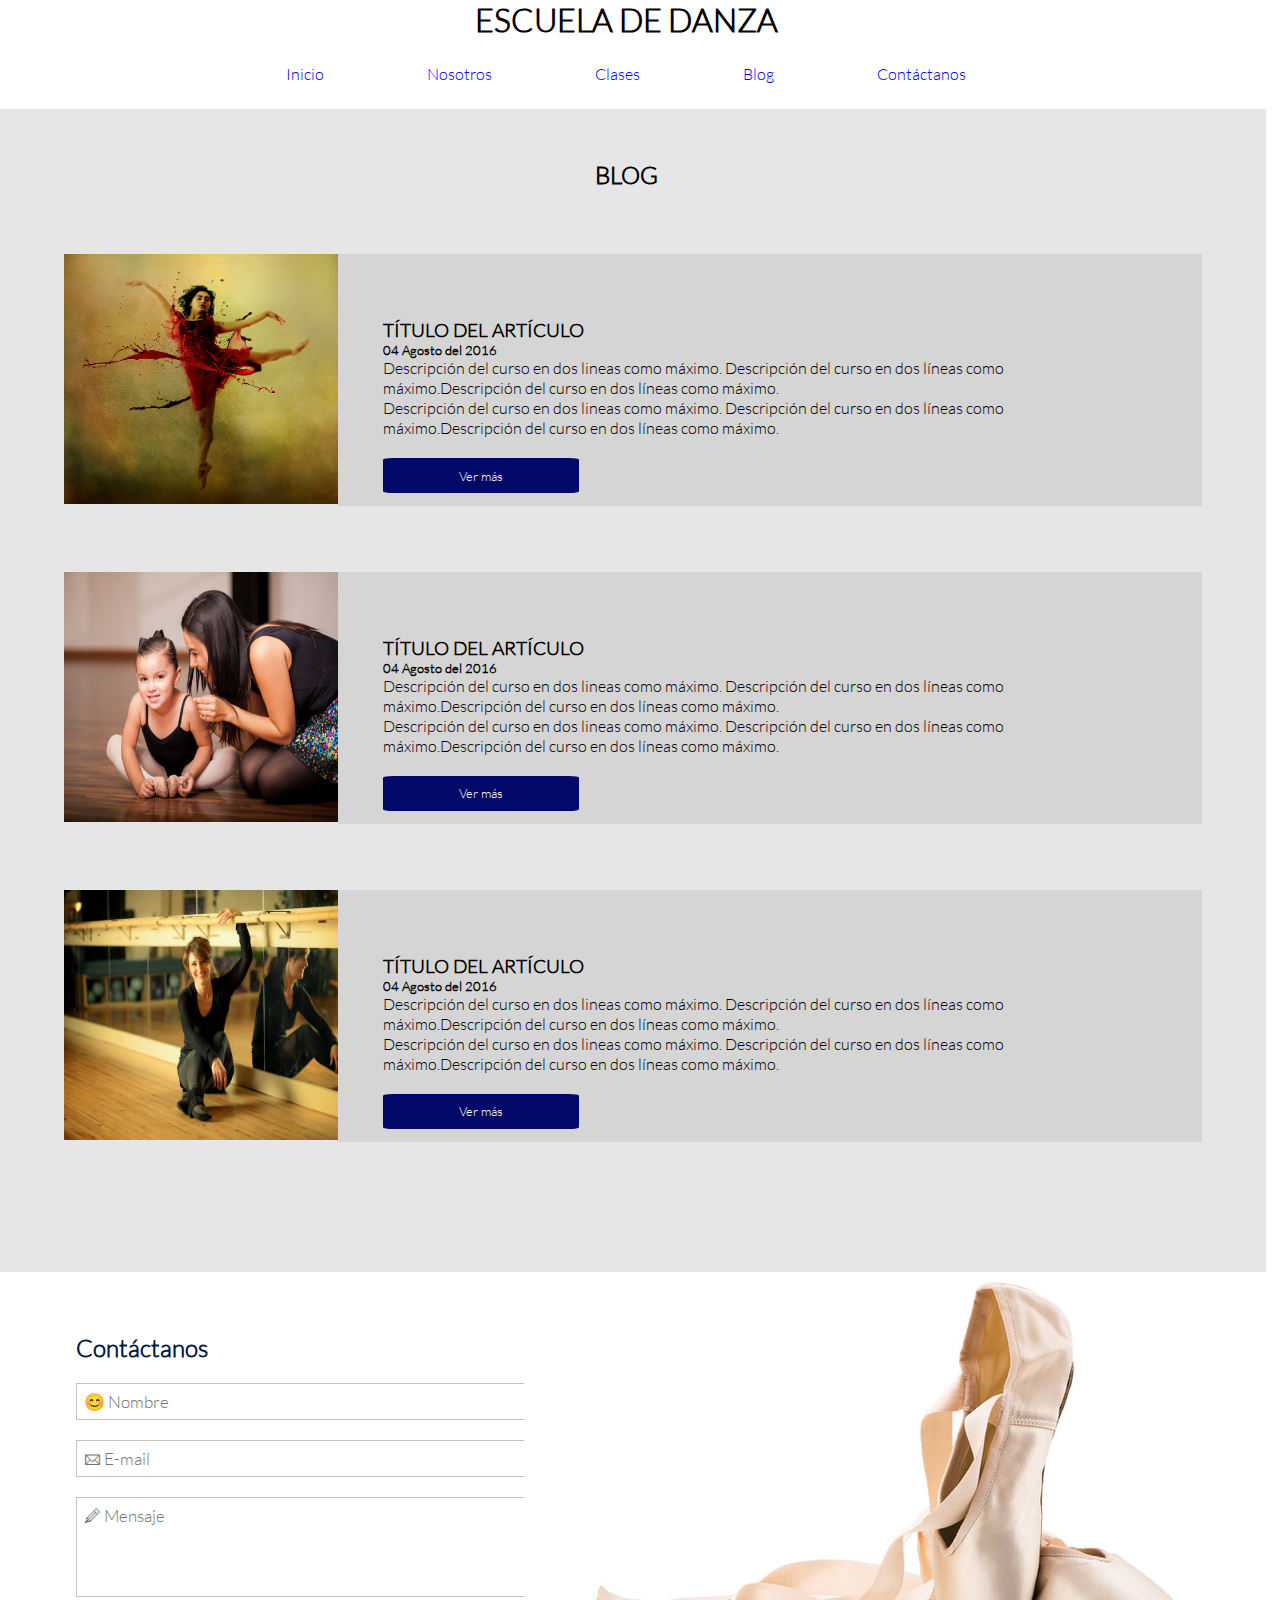
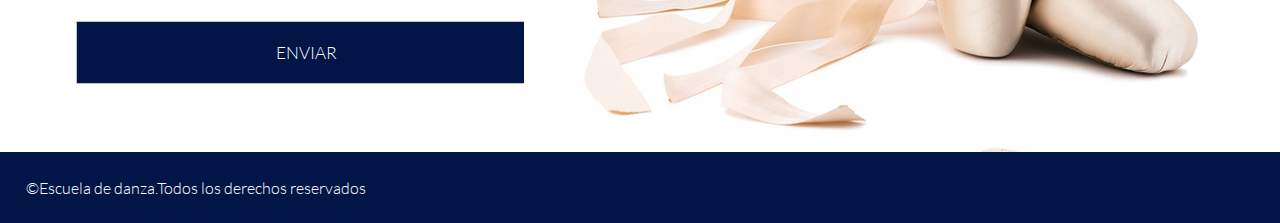
<file: blog.html>
<!DOCTYPE html>
<html lang="esp">
<head>
	<meta charset="UTF-8">
	<title>Escuela de Danza</title>
	<link rel='stylesheet' type='text/css' href='http://fonts.googleapis.com/css?family=Montserrat:400,700'>
	<link rel="stylesheet" type="text/css" href="css/grid-system.css">
	<link rel="stylesheet" type="text/css" href="css/utilities.css">
	<link rel="stylesheet" type="text/css" href="css/common.css">
	<link rel="stylesheet" type="text/css" href="css/blog.css">
</head>
<body>
	<div class="container-fluid">
		<header>
			<div class="row text-center">
				<div class="col-12">
					<h1>ESCUELA DE DANZA</h1>
				</div>
			</div>
			<div class="row text-center"><!--Aquí esta el menú-->
				<div class="col-12">
					<ul>
						<li><a href="index.html">Inicio</a></li>
						<li><a href="nosotros.html">Nosotros</a></li>
						<li><a href="clases.html">Clases</a></li>
						<li><a href="blog.html">Blog</a></li>
						<li><a href="#formulario">Contáctanos</a></li>
					</ul>
				</div>
			</div><!--Aquí esta el menú-->
		</header>
		<section><!--seccion del blog-->
			<div class="row bkg"><!--row del titulo-->
				<div class="col-12 text-center">
					<h2>BLOG</h2>
				</div>
			</div><!--row del titulo-->
			<div class="row bkg"><!--Primer parrafo con imagen-->
				<div class="col-3"><!--imagen-->
					<img src="img/blog1.jpg" class="cuadro">
				</div><!--imagen-->
				<div class="col-9 bg">
					<h3>TÍTULO DEL ARTÍCULO</h3>
					<h5>04 Agosto del 2016</h5>
					<p>Descripción del curso en dos lineas como máximo. Descripción del curso en dos líneas como máximo.Descripción del curso en dos líneas como máximo.</p>
					<p>Descripción del curso en dos lineas como máximo. Descripción del curso en dos líneas como máximo.Descripción del curso en dos líneas como máximo.</p>
					<br>
					<button>
						Ver más
					</button>
				</div>
			</div><!--Primer parrafo con imagen-->
			<div class="row bkg"><!--segundo parrafo con imagen-->
				<div class="col-3"><!--imagen-->
					<img src="img/profesor_5.jpg" class="cuadro">
				</div><!--imagen-->
				<div class="col-9 bg">
					<h3>TÍTULO DEL ARTÍCULO</h3>
					<h5>04 Agosto del 2016</h5>
					<p>Descripción del curso en dos lineas como máximo. Descripción del curso en dos líneas como máximo.Descripción del curso en dos líneas como máximo.</p>
					<p>Descripción del curso en dos lineas como máximo. Descripción del curso en dos líneas como máximo.Descripción del curso en dos líneas como máximo.</p>
					<br>
					<button>
						Ver más
					</button>
				</div>
			</div><!--segundo parrafo con imagen-->
			<div class="row bkg pdb"><!--tercer parrafo con imagen-->
				<div class="col-3"><!--imagen-->
					<img src="img/instructor_1.jpg" class="cuadro">
				</div><!--imagen-->
				<div class="col-9 bg">
					<h3>TÍTULO DEL ARTÍCULO</h3>
					<h5>04 Agosto del 2016</h5>
					<p>Descripción del curso en dos lineas como máximo. Descripción del curso en dos líneas como máximo.Descripción del curso en dos líneas como máximo.</p>
					<p>Descripción del curso en dos lineas como máximo. Descripción del curso en dos líneas como máximo.Descripción del curso en dos líneas como máximo.</p>
					<br>
					<button>
						Ver más
					</button>
				</div>
			</div><!--tercer parrafo con imagen-->
		</section><!--seccion del blog-->
		<section><!--sección del formulario-->
			<div class="row"><!--este es el row-->
				<a name="formulario">
					<div class="col-6"><!--este es el formulario-->
						<form action="#">
							<h2 class="h2">Contáctanos</h2>
							<input type="text" name="nombre" placeholder="&#128522; Nombre">
							<input type="text" name="text" placeholder="&#128386; E-mail">
							<textarea name="mensaje" placeholder="&#128393; Mensaje"></textarea>
							<input type="button" value="ENVIAR" id="boton">
						</form>
					</div>
				</a><!--este es el formulario-->
				<div class="col-6 zapatillas"><!--esta es la imagen de fondo de las zapatillas-->
				</div><!--esta es la imagen de fondo de las zapatillas-->
			</div><!--este es el row-->
		</section><!--sección del formulario-->
		<footer>
			<div class="row">
				<div class="col-12">
					<p>&copy;Escuela de danza.Todos los derechos reservados</p>
				</div>
			</div>
		</footer>
	</div>
</body>
</html>
</file>
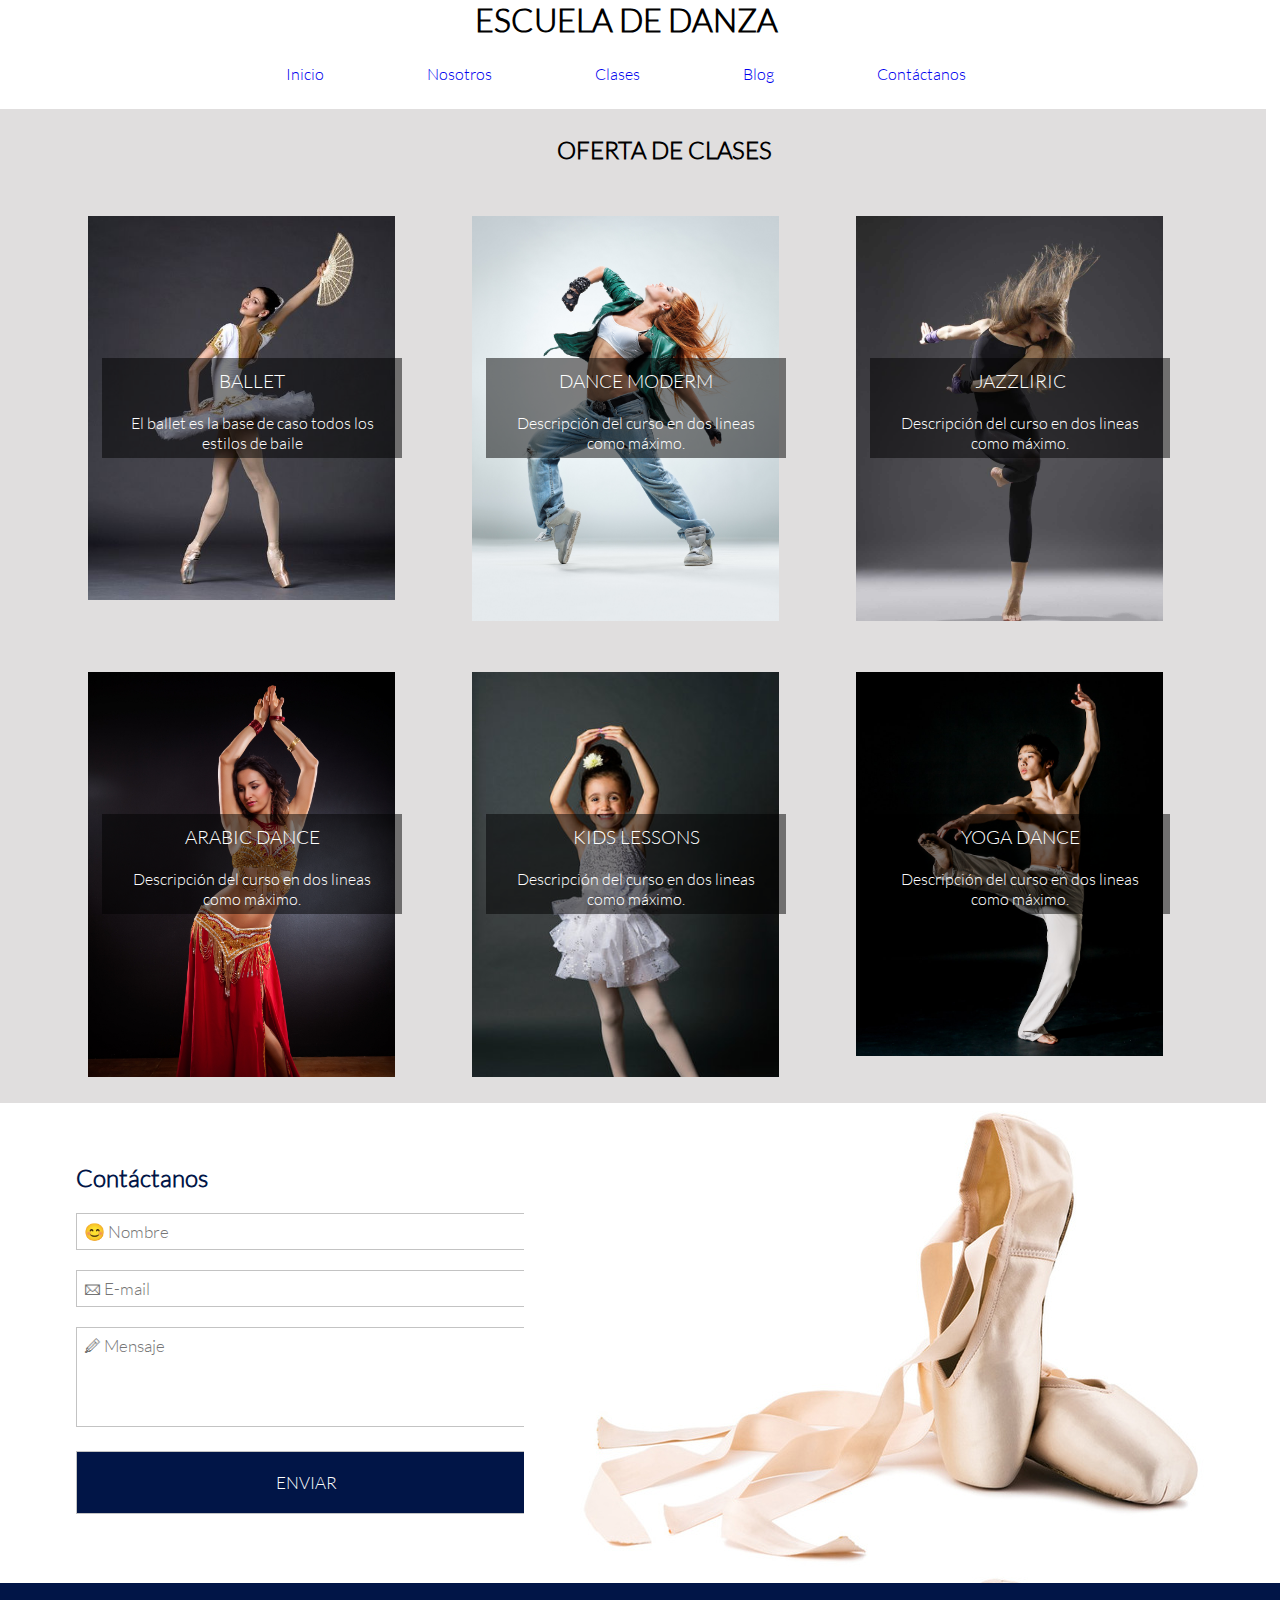
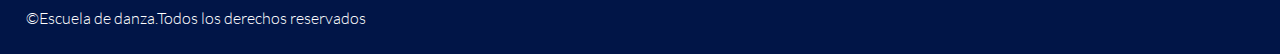
<file: clases.html>
<!DOCTYPE html>
<html lang="esp">
<head>
	<meta charset="UTF-8">
	<title>Escuela de Danza</title>
	<link rel='stylesheet' type='text/css' href='http://fonts.googleapis.com/css?family=Montserrat:400,700'>
	<link rel="stylesheet" type="text/css" href="css/grid-system.css">
	<link rel="stylesheet" type="text/css" href="css/utilities.css">
	<link rel="stylesheet" type="text/css" href="css/common.css">
	<link rel="stylesheet" type="text/css" href="css/clases.css">
</head>
<body>
	<div class="container-fluid"><!--este es el container-->
		<header>
			<div class="row text-center">
				<div class="col-12">
					<h1>ESCUELA DE DANZA</h1>
				</div>
			</div>
			<div class="row text-center"><!--Aquí esta el menú-->
				<div class="col-12">
					<ul>
						<li><a href="index.html">Inicio</a></li>
						<li><a href="nosotros.html">Nosotros</a></li>
						<li><a href="clases.html">Clases</a></li>
						<li><a href="blog.html">Blog</a></li>
						<li><a href="#formulario">Contáctanos</a></li>
					</ul>
				</div>
			</div><!--Aquí esta el menú-->
		</header>
		<section><!--catalogo de oferta de clases-->
			<div class="row clases pd"><!--este es el row del titulo-->
				<div class="col-12 text-center">
					<h2>OFERTA DE CLASES</h2>
				</div>
			</div><!--este es el row del titulo-->
			<div class="row clases"><!--este es el primer row de imagenes-->
				<div class="col-4" id="prim">
					<p class="transp">
						<big>BALLET</big>
						<br>
						<br>
						El ballet es la base de caso todos los<br>
						estilos de baile
					</p>
				</div>
				<div class="col-4" id="seg">
					<p class="transp">
						<big>DANCE MODERM</big>
						<br>
						<br>
						Descripción del curso en dos lineas<br>
						como máximo.
					</p>
				</div>
				<div class="col-4" id="ter">
					<p class="transp">
						<big>JAZZLIRIC</big>
						<br>
						<br>
						Descripción del curso en dos lineas<br>
						como máximo.
					</p>
				</div>
			</div><!--este es el primer row de imagenes-->
			<div class="row clases"><!--este es el segundo row de imagenes-->
				<div class="col-4" id="cuart">
					<p class="transp">
						<big>ARABIC DANCE</big>
						<br>
						<br>
						Descripción del curso en dos lineas<br>
						como máximo.
					</p>
				</div>
				<div class="col-4" id="quin">
					<p class="transp">
						<big>KIDS LESSONS</big>
						<br>
						<br>
						Descripción del curso en dos lineas<br>
						como máximo.
					</p>
				</div>
				<div class="col-4" id="sext">
					<p class="transp">
						<big>YOGA DANCE</big>
						<br>
						<br>
						Descripción del curso en dos lineas<br>
						como máximo.
					</p>
				</div>
			</div><!--este es el segundo row de imagenes-->
		</section><!--catalogo de oferta de clases-->
		<section><!--sección del formulario-->
			<div class="row"><!--este es el row-->
				<a name="formulario">
					<div class="col-6"><!--este es el formulario-->
						<form action="#">
							<h2 class="h2">Contáctanos</h2>
							<input type="text" name="nombre" placeholder="&#128522; Nombre">
							<input type="text" name="text" placeholder="&#128386; E-mail">
							<textarea name="mensaje" placeholder="&#128393; Mensaje"></textarea>
							<input type="button" value="ENVIAR" id="boton">
						</form>
					</div>
				</a><!--este es el formulario-->
				<div class="col-6 zapatillas"><!--esta es la imagen de fondo de las zapatillas-->
				</div><!--esta es la imagen de fondo de las zapatillas-->
			</div><!--este es el row-->
		</section><!--sección del formulario-->
		<footer>
			<div class="row">
				<div class="col-12">
					<p>&copy;Escuela de danza.Todos los derechos reservados</p>
				</div>
			</div>
		</footer>
	</div><!--termina el container-->
</body>
</html>
</file>
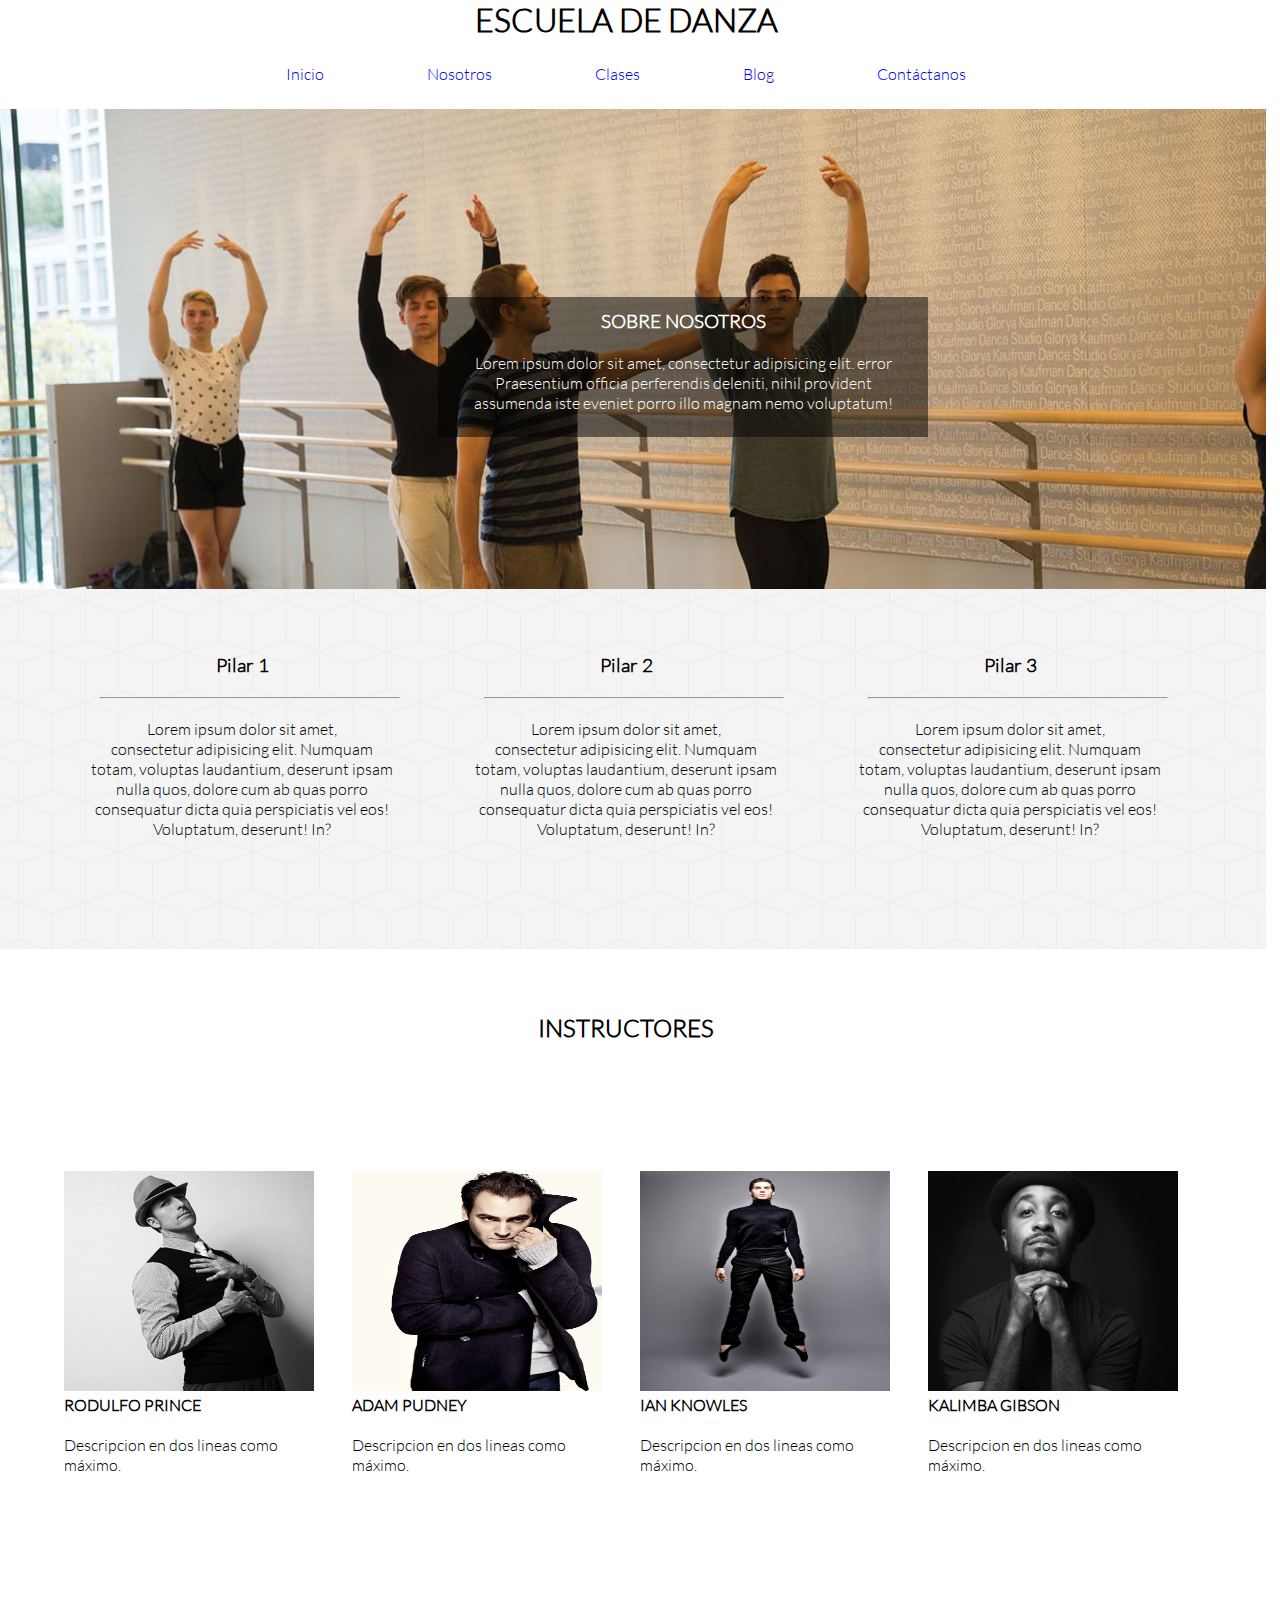
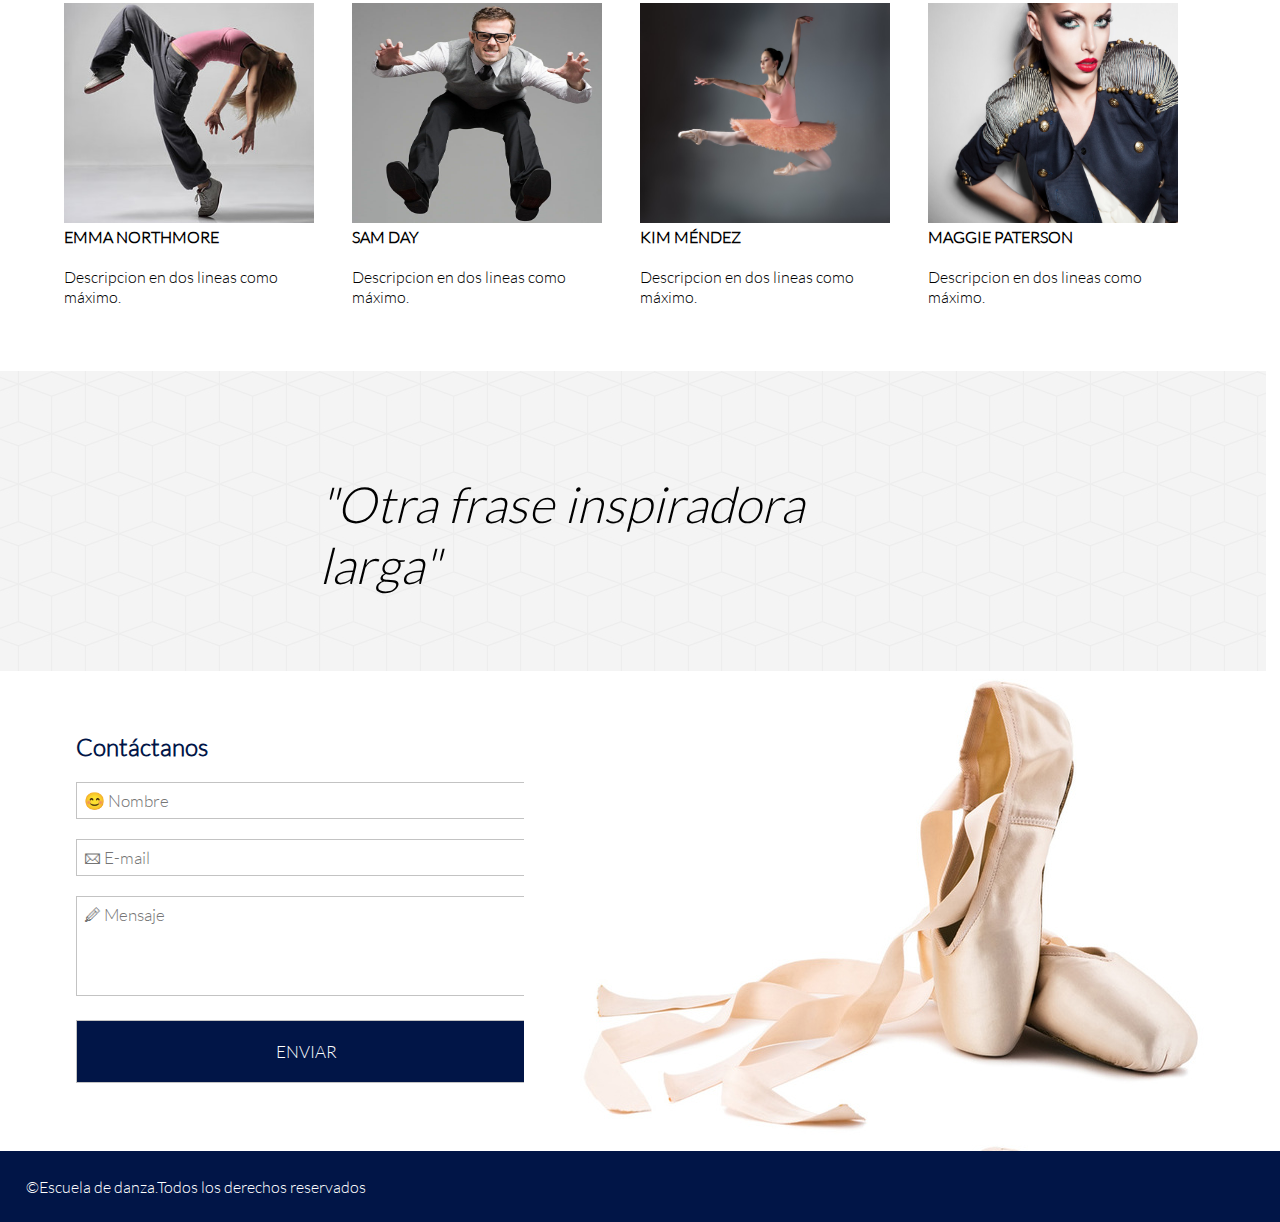
<file: nosotros.html>
<!DOCTYPE html>
<html lang="esp">
<head>
	<meta charset="UTF-8">
	<title>Escuela de Danza</title>
	<link rel='stylesheet' type='text/css' href='http://fonts.googleapis.com/css?family=Montserrat:400,700'>
	<link rel="stylesheet" type="text/css" href="css/grid-system.css">
	<link rel="stylesheet" type="text/css" href="css/utilities.css">
	<link rel="stylesheet" type="text/css" href="css/common.css">
	<link rel="stylesheet" type="text/css" href="css/nosotros.css">
</head>
<body>
	<div class="container-fluid"><!--este es el container-->
		<header>
			<div class="row text-center">
				<div class="col-12">
					<h1>ESCUELA DE DANZA</h1>
				</div>
			</div>
			<div class="row text-center"><!--Aquí esta el menú-->
				<div class="col-12">
					<ul>
						<li><a href="index.html">Inicio</a></li>
						<li><a href="nosotros.html">Nosotros</a></li>
						<li><a href="clases.html">Clases</a></li>
						<li><a href="blog.html">Blog</a></li>
						<li><a href="#formulario">Contáctanos</a></li>
					</ul>
				</div>
			</div><!--Aquí esta el menú-->
		</header>
		<section><!--banner sobre nosotros-->
			<div class="row"><!--este es el row-->
				<div class="col-12 nos">
					<p class="transp"><big><b>SOBRE NOSOTROS</b></big><br><br>
					Lorem ipsum dolor sit amet, consectetur adipisicing elit. error <br> Praesentium officia perferendis deleniti, nihil provident<br>assumenda iste eveniet porro illo magnam nemo voluptatum!</p>
				</div>
			</div><!--este es el row-->
		</section><!--banner sobre nosotros-->
		<section><!--sección pilares-->
			<div class="row pilares"><!--este es el row-->
				<div class="col-4 text-center">
					<h3>Pilar 1</h3>
					<br>
					<hr>
					<br>
					<p>Lorem ipsum dolor sit amet,<br> consectetur adipisicing elit. Numquam <br>totam, voluptas laudantium, deserunt ipsam<br> nulla quos, dolore cum ab quas porro<br> consequatur dicta quia perspiciatis vel eos!<br> Voluptatum, deserunt! In?</p>
				</div>
				<div class="col-4 text-center">
					<h3>Pilar 2</h3>
					<br>
					<hr>
					<br>
					<p>Lorem ipsum dolor sit amet,<br> consectetur adipisicing elit. Numquam <br>totam, voluptas laudantium, deserunt ipsam<br> nulla quos, dolore cum ab quas porro<br> consequatur dicta quia perspiciatis vel eos!<br> Voluptatum, deserunt! In?</p>
				</div>
				<div class="col-4 text-center">
					<h3>Pilar 3</h3>
					<br>
					<hr>
					<br>
					<p>Lorem ipsum dolor sit amet,<br> consectetur adipisicing elit. Numquam <br>totam, voluptas laudantium, deserunt ipsam<br> nulla quos, dolore cum ab quas porro<br> consequatur dicta quia perspiciatis vel eos!<br> Voluptatum, deserunt! In?</p>
				</div>
			</div><!--este es el row-->
		</section><!--sección pilares-->
		<section><!--seccion de instructores-->
			<div class="row pd"><!--este es el row pero solo del titulo INSTRUCTORES-->
				<div class="col-12 text-center">
					<a name="instructores">
						<h2>INSTRUCTORES</h2>
					</a>
				</div>
			</div><!--este es el row pero solo del titulo INSTRUCTORES-->
			<div class="row pd"><!--este es el row de las imagenes-->
				<div class="col-3">
					<img src="img/profesor_4.jpg" alt="Rodulfo Prince" title="Rodulfo Prince" class="profes">
					<br>
					<h4>RODULFO PRINCE</h4>
					<br>
					<p>Descripcion en dos lineas como<br>máximo.</p>
				</div>
				<div class="col-3">
					<img src="img/profesor_14.jpg" alt="Adam Pudney" title="Adam Pudney" class="profes">
					<br>
					<h4>ADAM PUDNEY</h4>
					<br>
					<p>Descripcion en dos lineas como<br>máximo.</p>
				</div>
				<div class="col-3">
					<img src="img/profesor_1.jpg" alt="Ian Knowles" title="Ian Knowles" class="profes">
					<br>
					<h4>IAN KNOWLES</h4>
					<br>
					<p>Descripcion en dos lineas como<br>máximo.</p>
				</div>
				<div class="col-3">
					<img src="img/profesor_10.jpg" alt="Kalimba Gibson" title="Kalimba Gibson" class="profes">
					<br>
					<h4>KALIMBA GIBSON</h4>
					<br>
					<p>Descripcion en dos lineas como<br>máximo.</p>
				</div>
			</div><!--este es el row de las imagenes-->
			<div class="row pd"><!--este es el segundo row de las imagenes-->
				<div class="col-3">
					<img src="img/profesor_11.jpg" alt="Emma Northmore" title="Emma Northmore" class="profes">
					<br>
					<h4>EMMA NORTHMORE</h4>
					<br>
					<p>Descripcion en dos lineas como<br>máximo.</p>
				</div>
				<div class="col-3">
					<img src="img/profesor_12.jpg" alt="Sam Day" title="Sam Day" class="profes">
					<br>
					<h4>SAM DAY</h4>
					<br>
					<p>Descripcion en dos lineas como<br>máximo.</p>
				</div>
				<div class="col-3">
					<img src="img/profesor_9.jpg" alt="Kim Méndez" title="Kim Méndez" class="profes">
					<br>
					<h4>KIM MÉNDEZ</h4>
					<br>
					<p>Descripcion en dos lineas como<br>máximo.</p>
				</div>
				<div class="col-3">
					<img src="img/profesor_15.jpg" alt="Maggie Paterson" title="Maggie Paterson" class="profes">
					<br>
					<h4>MAGGIE PATERSON</h4>
					<br>
					<p>Descripcion en dos lineas como<br>máximo.</p>
				</div>
			</div><!--este es el segundo row de las imagenes-->
		</section><!--seccion de instructores-->
		<section><!--frase inspiradora larga-->
			<div class="row">
				<div class="col-12 otra">
					<p><i>"Otra frase inspiradora larga"</i></p>
				</div>
			</div>
		</section><!--frase inspiradora larga-->
		<section><!--sección del formulario-->
			<div class="row"><!--este es el row-->
				<a name="formulario">
					<div class="col-6"><!--este es el formulario-->
						<form action="#">
							<h2 class="h2">Contáctanos</h2>
							<input type="text" name="nombre" placeholder="&#128522; Nombre">
							<input type="text" name="text" placeholder="&#128386; E-mail">
							<textarea name="mensaje" placeholder="&#128393; Mensaje"></textarea>
							<input type="button" value="ENVIAR" id="boton">
						</form>
					</div>
				</a><!--este es el formulario-->
				<div class="col-6 zapatillas"><!--esta es la imagen de fondo de las zapatillas-->
				</div><!--esta es la imagen de fondo de las zapatillas-->
			</div><!--este es el row-->
		</section><!--sección del formulario-->
		<footer>
			<div class="row">
				<div class="col-12">
					<p>&copy;Escuela de danza.Todos los derechos reservados</p>
				</div>
			</div>
		</footer>
	</div><!--termina el container-->
</body>
</html>
</file>
<file: css/grid-system.css>
/* GLOBAL */
* {
  box-sizing: border-box;
  margin: 0;
  padding: 0;
 }

.text-center {
	text-align: center;
}

.text-right {
	text-align: right;
}

/* Grid system */

.container {
	width: 968px;
	padding-left: 14px; 
	padding-right: 14px;
	margin: 0px auto;
	position: relative;
}

.container-fluid {
	width: 100%;
}

.row {
	width: 100%;
	margin-left: -14px;
	margin-right: -14px;
}

.row:before, .row:after{
  content: " ";
  display: table;
}

.row:after {
  clear: both;
}

[class*="col-"] {
	min-height: 7px;
	padding: 0 14px;
	float: left;
}

.col-1 {
	/* (1 / 12) x 100 */
	width: 8.333333%;
} 

.col-2 {
	/* (2 / 12) x 100 */
	width: 16.666667%;
} 

.col-3 {
	/* (3 / 12) x 100 */
	width: 25%;
} 

.col-4 {
	/* (4 / 12) x 100 */
	width: 33.333333%;
}

.col-5 {
	/* (5 / 12) x 100 */
	width: 41.666667%;
}

.col-6 {
	/* (6 / 12) x 100 */
	width: 50%;
} 

.col-7 {
	/* (7 / 12) x 100 */
	width: 58.333333%;
}

.col-8 {
	/* (8 / 12) x 100 */
	width: 66.666667%;
}

.col-9 {
	/* (9 / 12) x 100 */
	width: 75%;
}

.col-10 {
	/* (10 / 12) x 100 */
	width: 83.333333%;
}

.col-11 {
	/* (11 / 12) x 100 */
	width: 91.666667%;
}

.col-12 {
	/* (12 / 12) x 100 */
	width: 100%;
}
</file>
<file: css/utilities.css>
/*Global*/
*{
	font-family: "Latolight";
}

@font-face{
	font-family: LatoHeavy;
	src: url(../fonts/LatoHeavy.ttf);
}
@font-face{
	font-family:Latolight ;
	src: url(../fonts/Latolight.ttf);
}
@font-face{
	font-family: DolceVita;
	src: url(../fonts/DolceVita.ttf);
}
@font-face{
	font-family: Neoteric-Bold;
	src: url(../fonts/Neoteric-Bold.ttf);
}

/* Shortcuts */

.pd-0{
	padding: 0;
}
.pt-5{
	padding-top: 5%;
}
.pb-5{
	padding-bottom: 5%;
}
.mg-0{
	margin: 0;
}
.w-100{
	width: 100%;
}
.lh{
	line-height: 1.5;
}
.text-center{
	text-align: center;
}
.text-left{
	text-align: left;
}
.text-white{
	color: white;
}
.text-gray{
	color: rgb(83, 88, 95);
}
.text-blue{
 color: #192951;
}
.a-none-decoration{
	text-decoration: none;
}
.bg-gray{
	background-color: rgb(244, 244, 244);
}
.bg-img-block{
	background-size: cover;
	background-repeat: no-repeat;
	background-position: center;
}
</file>
<file: css/common.css>
/* Inserta tu codigo que es común para todas las páginas aqui */
</file>
<file: css/blog.css>
/* este es el menu */
li{
	list-style: none;
	text-decoration: none;
	margin-right: 4%;
	margin-left: 4%;
	margin-top: 2%;
	margin-bottom: 2%;
	display: inline-block;
}
a{
	text-decoration: none;
}
a:hover{
	color: #350CE5;
}
/*esta parte es para el formulario*/
form{
	width: 500px;
	margin: auto;
	padding: 10px 20px;
	box-sizing: border-box;
	margin-top: 5%;
}
.h2{
	color: #011547;
	margin-top: 20px;
	margin-bottom: 20px;
}
input, textarea{
	width: 100%;
	margin-bottom: 20px;
	padding: 7px;
	font-size: 17px;
	border: 1px solid #C3C3C3;
}
textarea{
	min-height: 100px;
	max-height: 200px;
	max-width: 100%;
}
#boton{
	background-color: #011547;
	color: #FFFFFF;
	padding: 20px;
}
#boton:hover{
	color: #110CF3;
}
/*hasta aqui termina el estilo del formulario*/
/*imagen de zapatillas*/
.zapatillas{
	background-image: url("../img/shoes_1.jpg");
	height: 480px;
	width: 690px;
	margin-left: -8%;
}
/*terminan zapatillas*/
footer{
	background-color:#011547;
	color: #FFFFFF;
	padding: 2%; 
}
/*backgroun gris general*/
.bkg{
	background-color: #E6E6E6;
	padding-top: 4%;
	padding-bottom: 1%;
	padding-left: 5%;
	padding-right: 5%;
}
/*tamaño de las imagenes*/
.cuadro{
	width: 300px;
	height: 250px;
}
.bg{
	background-color: #D6D5D5;
	padding: 5.5% 4.9% 1.1% 3.9%;
}
/*boton*/
button{
	border-style: none;
	background-color: #020969;
	color: #FFFFFF;
	padding: 1.3% 10%;
	border-radius: 5%;
}
.pdb{
	padding-bottom: 10%;
}
</file>
<file: css/clases.css>
/* Inserta tu codigo aqui */
/* este es el menu */
li{
	list-style: none;
	text-decoration: none;
	margin-right: 4%;
	margin-left: 4%;
	margin-top: 2%;
	margin-bottom: 2%;
	display: inline-block;
}
a{
	text-decoration: none;
}
a:hover{
	color: #350CE5;
}
/*esta parte es para el formulario*/
form{
	width: 500px;
	margin: auto;
	padding: 10px 20px;
	box-sizing: border-box;
	margin-top: 5%;
}
.h2{
	color: #011547;
	margin-top: 20px;
	margin-bottom: 20px;
}
input, textarea{
	width: 100%;
	margin-bottom: 20px;
	padding: 7px;
	font-size: 17px;
	border: 1px solid #C3C3C3;
}
textarea{
	min-height: 100px;
	max-height: 200px;
	max-width: 100%;
}
#boton{
	background-color: #011547;
	color: #FFFFFF;
	padding: 20px;
}
#boton:hover{
	color: #110CF3;
}
/*hasta aqui termina el estilo del formulario*/
/*imagen de zapatillas*/
.zapatillas{
	background-image: url("../img/shoes_1.jpg");
	height: 480px;
	width: 690px;
	margin-left: -8%;
}
/*terminan zapatillas*/
footer{
	background-color:#011547;
	color: #FFFFFF;
	padding: 2%; 
}
/*oferta de clases*/
.clases{
	background-color: #E0DEDE;
	padding: 2% 2% 2% 8%;
}
/*Primer row de imagenes y transparencias*/
#prim{
	background-image: url("../img/dance_12.jpg");
	background-repeat: no-repeat;
	background-size: 80%;
	height: 405px;
}
#seg{
	background-image: url("../img/breakdance.jpg");
	background-repeat: no-repeat;
	background-size: 80%;
	height: 405px;
}
#ter{
	background-image: url("../img/lirical-jazz.jpg");
	background-repeat: no-repeat;
	background-size: 80%;
	height: 405px;	
}
/*Segundo row de imagenes y transparencias */
#cuart{
	background-image: url("../img/arabe.jpg");
	background-repeat: no-repeat;
	background-size: 80%;
	height: 405px;
}
#quin{
	background-image: url("../img/little.jpg");
	background-repeat: no-repeat;
	background-size: 80%;
	height: 405px;
}
#sext{
	background-image: url("../img/yoga.jpg");
	background-repeat: no-repeat;
	background-size: 80%;
	height: 405px;	
}

.transp{
	background-color: rgba(0,0,0,0.5);
	height: 100px;
	width: 300px;
	color: #FFFFFF;
	text-align: center;
	padding: 2%;
	margin-top: 40%;
	padding-top: 3%;
}
</file>
<file: css/nosotros.css>
/* Inserta tu codigo aqui */
/* este es el menu */
li{
	list-style: none;
	text-decoration: none;
	margin-right: 4%;
	margin-left: 4%;
	margin-top: 2%;
	margin-bottom: 2%;
	display: inline-block;
}
a{
	text-decoration: none;
}
a:hover{
	color: #350CE5;
}
/*esta parte es para el formulario*/
form{
	width: 500px;
	margin: auto;
	padding: 10px 20px;
	box-sizing: border-box;
	margin-top: 5%;
}
.h2{
	color: #011547;
	margin-top: 20px;
	margin-bottom: 20px;
}
input, textarea{
	width: 100%;
	margin-bottom: 20px;
	padding: 7px;
	font-size: 17px;
	border: 1px solid #C3C3C3;
}
textarea{
	min-height: 100px;
	max-height: 200px;
	max-width: 100%;
}
#boton{
	background-color: #011547;
	color: #FFFFFF;
	padding: 20px;
}
#boton:hover{
	color: #110CF3;
}
/*hasta aqui termina el estilo del formulario*/
/*imagen de zapatillas*/
.zapatillas{
	background-image: url("../img/shoes_1.jpg");
	height: 480px;
	width: 690px;
	margin-left: -8%;
}
/*terminan zapatillas*/
footer{
	background-color:#011547;
	color: #FFFFFF;
	padding: 2%; 
}
/*sobre nosotros*/
.nos{
	background-image: url("../img/dance_7.jpg");
	background-repeat: no-repeat;
	height: 480px;
	width: 100%;
}
.transp{
	background-color: rgba(0,0,0,0.5);
	height: 140px;
	width: 490px;
	color: #FFFFFF;
	text-align: center;
	padding: .5%;
	margin-top: 15%;
	margin-left: 35%;
	padding-top: 1%;
}
/*aqui empiezan los pilares*/
hr{
	width: 300px;
	margin-left: 10%;
}
.pilares{
	background-image: url("../img/cubes.png");
	height: 360px;
	width: 100%;
	padding: 5%;
}
/*instructores*/
.profes{
	width: 250px;
	height: 220px;
}
.pd{
	padding: 5%;
}
.otra{
	background-image: url("../img/cubes.png");
	height: 300px;
	width: 100%;
	padding: 8% 26%;
	font-size: 50px;
}
.profes:hover{
    -webkit-transform: scale(1.2);
    -moz-transform: scale(1.2);
    -o-transform: scale(1.2);
    -ms-transform: scale(1.2);
    transform: scale(1.2)
}
</file>
